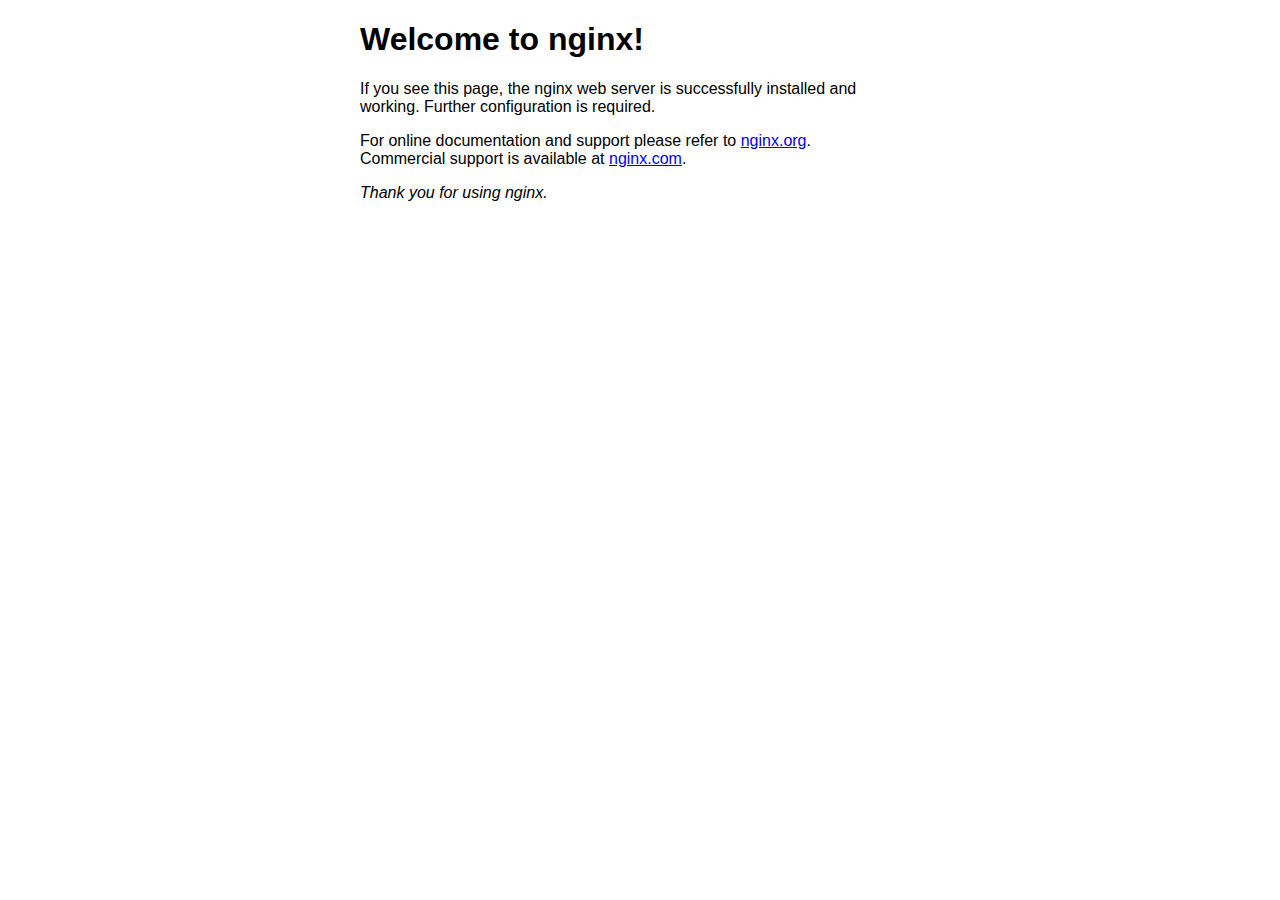
<file: .idea/nginx-1.15.0/html/index.html>
<!DOCTYPE html>
<html>
<head>
<title>Welcome to nginx!</title>
<style>
    body {
        width: 35em;
        margin: 0 auto;
        font-family: Tahoma, Verdana, Arial, sans-serif;
    }
</style>
</head>
<body>
<h1>Welcome to nginx!</h1>
<p>If you see this page, the nginx web server is successfully installed and
working. Further configuration is required.</p>

<p>For online documentation and support please refer to
<a href="http://nginx.org/">nginx.org</a>.<br/>
Commercial support is available at
<a href="http://nginx.com/">nginx.com</a>.</p>

<p><em>Thank you for using nginx.</em></p>
</body>
</html>
</file>
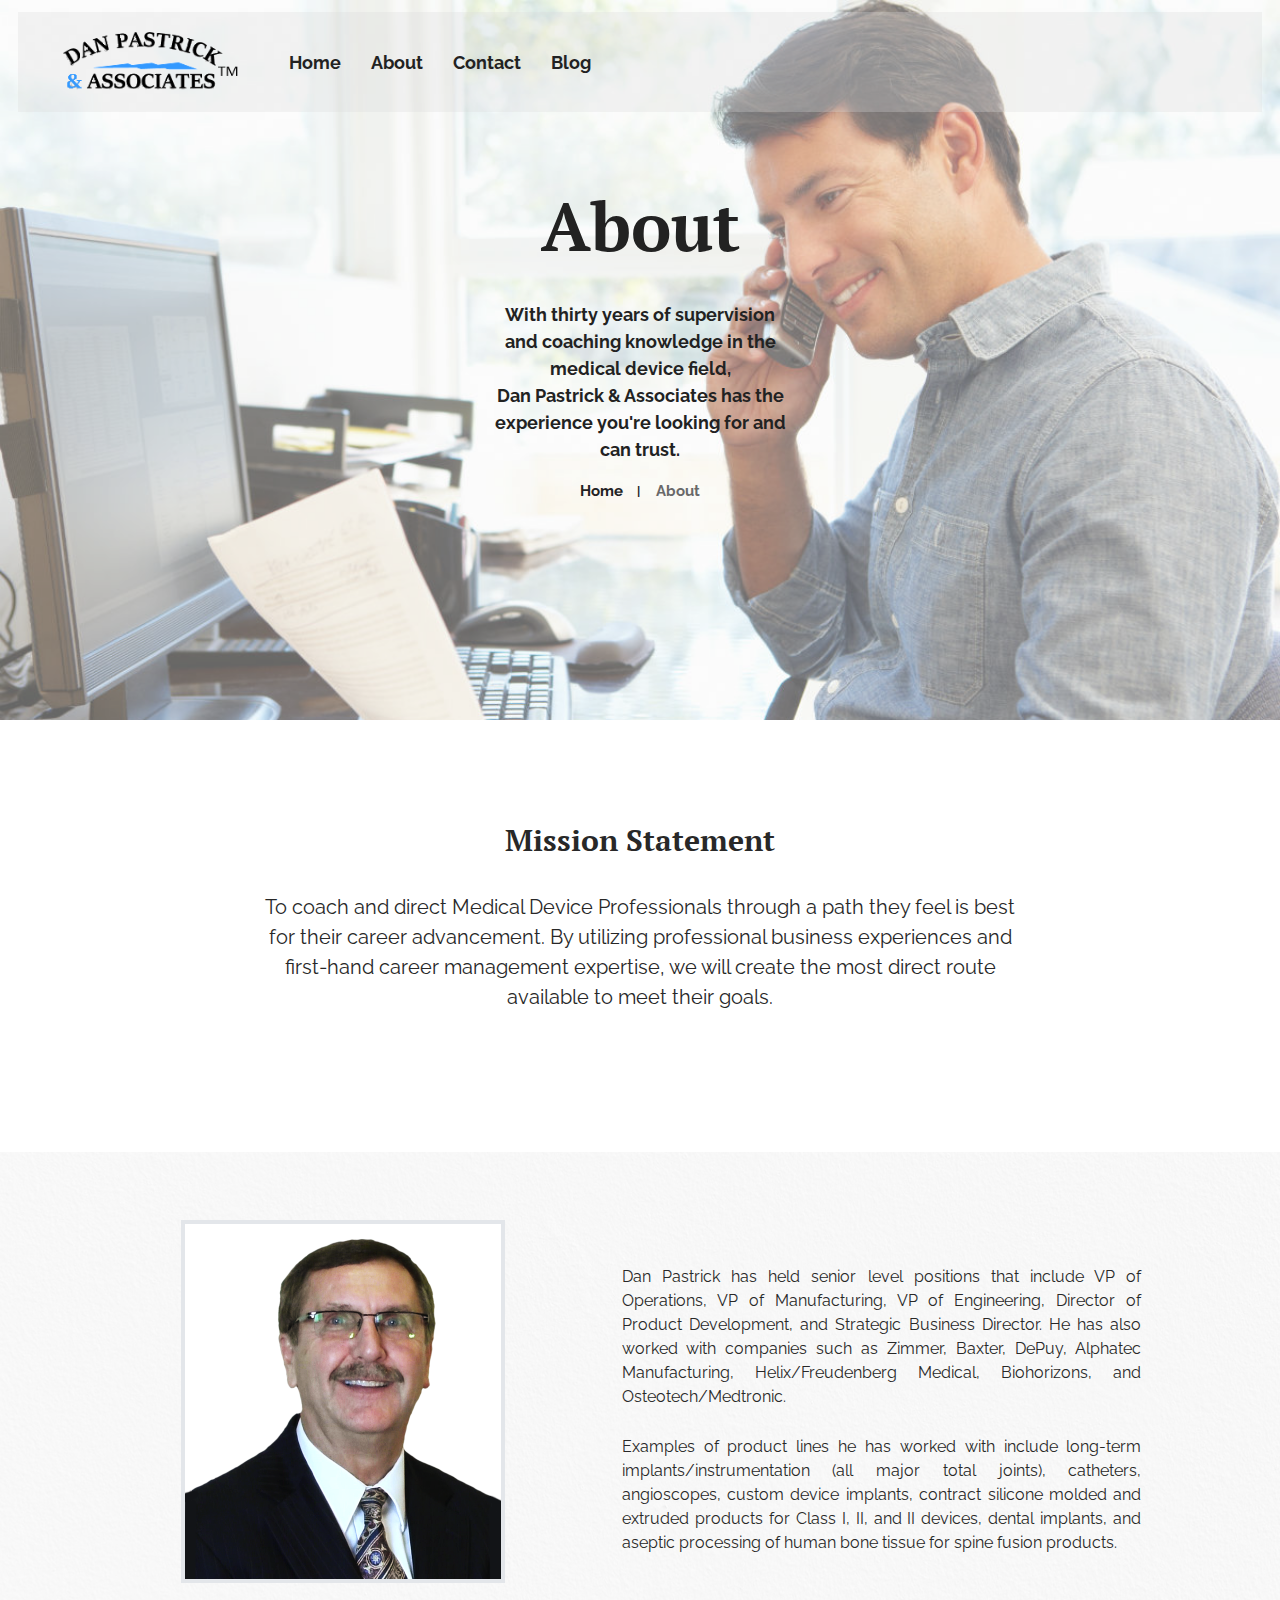
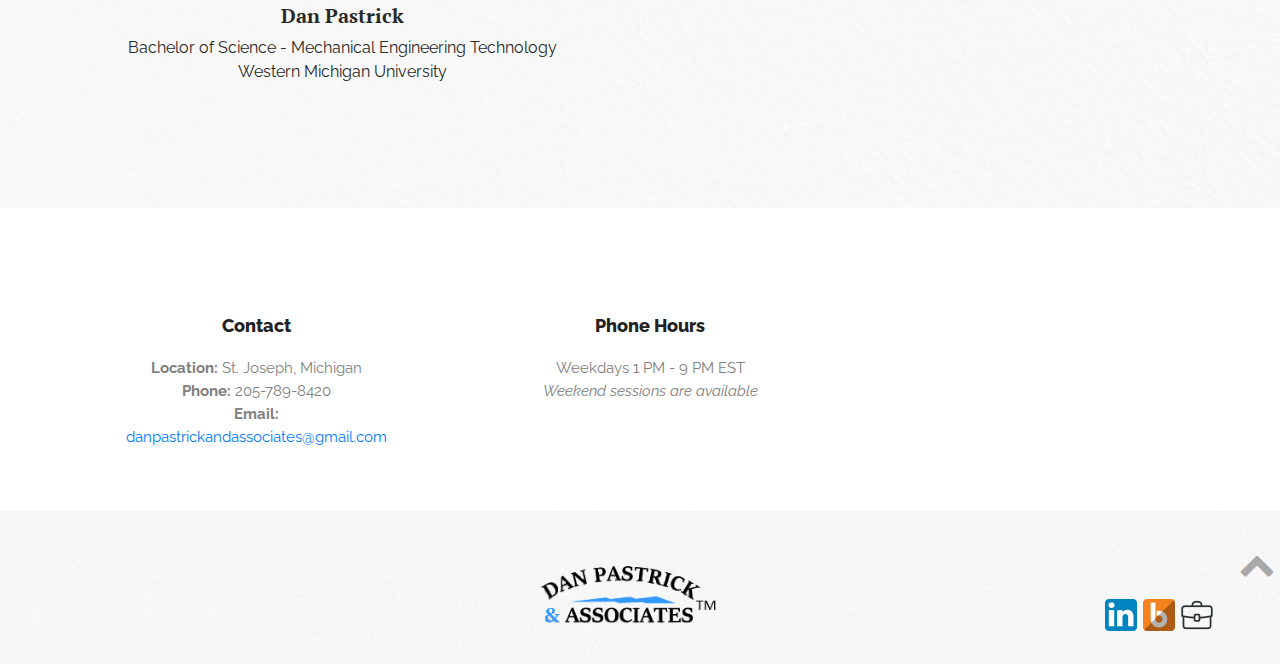
<file: about.html>
<!DOCTYPE html>
<html lang="en">
<head>
  <meta charset="UTF-8">
  <meta name="description" content="Coaching exclusively for medical device engineering professionals.">
  <meta name="keywords" content="30-60-90 Day Plan, Active Training, Additive Manufacturing, AM, Blog, Blogs, Bonus, CAPA, CAPA’s, Career, Careers, Change Management, CI, Clean Room, Clean Rooms, Coaching, Confide, Confidence, Confidential, Continuous Improvement, Contract Manufacturer, Cost Savings, Customer Complaint, Customers, Dan, Dan Pastrick, Delegating, DP, Dumping, Employee, Employees, Engineer, Enterprise Resource Planning, ERP, FDA, Fired, Firefighters, Goals, Head Hunter, Head Hunters, Human Resources, Interview, Interviews, ISO, Job, Job Description, Job Hunting, Job Seeker, Jobs, Layoffs, Leadership, Legacy, Maintenance, Management, Manufacturing, Manufacturing Engineer, Manufacturing Engineering, Marketing, Medical, Medical Device, Medical Devices, New Product Introductions, NPI, Objectives, On-Site Interview, Optimize, Orthopedics, Passive Training, Pastrick, Peer, Peers, Performance, Pro-active, Procedure, Procedures, Process, Processes, Processing, Product Development, Project Management, Projects, Promotion, Quality, Quality Engineer, Reactive, Recognition, Recruiter, Recruiters, Resume, Salary Employee, Salary Increase, Salespeople, Scheduling, Standard Notes, Standard Work, Standardize, Success, Supervisor, Supplier, Supplier, Supplier Support, Support, Support Group, Tasks, Teams, Telecommuting, Termination, Time Management, Trust, Work, Workforce, Workplace, 360 Peer Review, 401(k), 401(k) Program, Annual Review, Benefits, Bonus, Challenged, Challenges, Coach, Coaching, Communication, Competition, Direction, DP, Engineers, Hidden Obstacles, Internal Competition, Job, Job Hunt, Job Hunting, Job Search, Job seeker, Jobs, Maintenance, Management, Management Team, Manufacturing, Medical Device, Medical Device Coach, Medical Devices, Objectives, Online Job Hunt, Online Jobs, Operations, Operations, Overlooked, Peer, Peer Review, Peers, Perceived Value, Perception, Performance, Plan, Potential, Product Development, Professional Coach, Project Leader, Project Manager, Promotion, Promotional Capacity, Quality, Raise, Recognition, Recruiter, Recruiters, Relocation, Resume, Salary, Sr. Project Leader, Sr. Project Manager, Strategy, Supervisor, Support, Team Leader, Teamwork, Terminated, Termination, Trust, Vacation, Year End Review">

  <title>Dan Pastrick - Medical Devices</title>
  <link rel="stylesheet" type="text/css" href="bootstrap/css/bootstrap.css">
  <link rel="stylesheet" type="text/css" href="about.css">
  <link rel="stylesheet" href="https://cdnjs.cloudflare.com/ajax/libs/font-awesome/4.7.0/css/font-awesome.min.css">
  <link href="https://fonts.googleapis.com/css?family=Raleway" rel="stylesheet">
  <link href="https://fonts.googleapis.com/css?family=PT+Serif" rel="stylesheet">
</head>


<body>

<section class="intro">
  <div class="content">
    <div class="mask"></div>
    <nav class="navbar navbar-light bg-light custom-navbar-text text-left" id="nav">
      <a class="navbar-logo" href="index.html">
        <img src="BACKGROUND_PHOTO_OPTIONS/dan_transparent_logo.png" width="225" height="100" alt="Dan Pastrick & associates logo">
      </a>
      <a class="menu-title" href="index.html">Home</a>
      <a class="menu-item" href="about.html">About</a>
      <!--<a href="services.html">Services</a>-->
      <a class="menu-item" href="contact.html">Contact</a>
      <a class="menu-item" href="https://danpastrick.com//" target="_blank">Blog</a>
    </nav>
    <div class="text-center main-title-banner">
      <h1 class="main-title">About</h1>
      <div class="main-title-content">
        <p>With thirty years of supervision and coaching knowledge in the medical device field,<br> Dan Pastrick & Associates has the experience you're looking for and can trust.</p>
      </div>
      <div class="cms-breadcrumb col-md-12">
        <ul class="breadcrumbs" style="opacity: 1;">
          <li><a href="index.html">Home</a></li>
          <li>About</li>
        </ul>
      </div>
    </div>
  </div>
</section>

<div class="ms-container">
  <div class="mission-statement">
   <div class="row">
     <div class="col">
       <div class="text-center">
        <h2>Mission Statement</h2>
         <p>To coach and direct Medical Device Professionals through a path they feel is best for their career advancement. By utilizing professional business experiences and first-hand career management expertise, we will create the most direct route available to meet their goals.</p>
      </div>
     </div>
   </div>
   </div>
  </div>


<div class="meet-dan-container">
  <div class="row">
    <div class="meet-dan">
      <div class="col">
        <div class="dan-image-container">
          <div class="flex-container">
          <div class="dan-image">
          <img src="BACKGROUND_PHOTO_OPTIONS/Pics of Dad/Dan_image.png">
          </div>
          </div>
        </div>
            <div class="meet-title">
              <div class="text-center">
                <h3>Dan Pastrick</h3>
              <div class="meet-cert-title">
                <p>Bachelor of Science - Mechanical Engineering Technology <br>Western Michigan University</p>
              </div>
              </div>
            </div>
      </div>
    </div>
    <div class="col">
        <div class="meet-dan-content">
            <div class="text-justify">
            <div class="meet-dan-info">
              <p>
                Dan Pastrick has held senior level positions that include VP of Operations, VP of Manufacturing, VP of Engineering, Director of Product Development, and Strategic Business Director.
                He has also worked with companies such as Zimmer, Baxter, DePuy, Alphatec Manufacturing, Helix/Freudenberg Medical, Biohorizons, and Osteotech/Medtronic.
              </p>
              <p>
                Examples of product lines he has worked with include long-term implants/instrumentation (all major total joints), catheters, angioscopes, custom device implants, contract silicone molded and extruded products for Class I, II, and II devices,
                dental implants, and aseptic processing of human bone tissue for spine fusion products.
              </p>
            </div>
            </div>
          </div>
        </div>
  </div>
</div>


<div class="footer-area">
  <div class="footer-container-columns">
    <div class="row">
      <div class="col">
        <div class="text-center">
          <p class="footer-contact">Contact</p>
          <p class="footer-contact-info">
            <b>Location:</b> St. Joseph, Michigan<br>
            <b>Phone:</b> 205-789-8420<br>
            <b>Email:</b> <a href="mailto:danpastrickandassociates@gmail.com">danpastrickandassociates@gmail.com</a>
          </p>
        </div>
      </div>
      <div class="col">
        <div class="text-center">
          <p class="footer-contact">Phone Hours</p>
          <p class="footer-contact-info">Weekdays 1 PM - 9 PM EST<br><em>Weekend sessions are available</em></p>
        </div>
      </div>
      <div class="col">
        <div class="mapouter"><div class="gmap_canvas"><iframe width="350" height="190" id="gmap_canvas"
             src="https://maps.google.com/maps?q=st%20joseph%20mi&t=&z=13&ie=UTF8&iwloc=&output=embed"
             frameborder="0" scrolling="no" marginheight="0" marginwidth="0"></iframe>
          <a href="https://www.maps-erstellen.de"></a></div>
          <style>.mapouter{text-align:right;height:190px;width:350px;}.gmap_canvas
                          {overflow:hidden;background:none!important;height:190px;width:350px;}
          </style>
        </div>
      </div>
    </div>
  </div>

  <div class="footer-container">
    <!--<div class="dev-credits">-->
      <!--<p>Design: Alicia Hunter</p>-->
      <!--<p>Admin: James McFarland</p>-->
    <!--</div>-->
    <div class="footer-logo-img">
      <a class="footer-logo" href="index.html">
        <img src="BACKGROUND_PHOTO_OPTIONS/dan_transparent_logo.png" width="225" height="100" alt="Dan Pastrick & associates logo">
      </a>
    </div>
    <div class="footer-button-to-top">
      <a href="#" class=”back-to-top”>
        <i class="fa fa-chevron-up" style="font-size:36px;color:darkgrey"></i>
      </a>
    </div>
    <div class="social-media-blog-icons">
      <div class="linkedin-button" title="LinkedIn">
        <a href="https://www.linkedin.com/in/danpastrick/" target="_blank">
          <img src="SOCIAL MEDIA ICONS/if_linkedin_386655.png" alt="Linkedin social media icon">
        </a>
      </div>
      <div class="blog-button" title="Blog">
        <a href="https://danpastrick.com/" target="_blank">
          <img src="SOCIAL MEDIA ICONS/if_blog_395280.png" alt="Blog social media icon">
        </a>
      </div>
      <div class="portfolio-button" title="Portfolio">
        <a href="https://danpastrickportfolio.com/" target="_blank">
          <img src="SOCIAL MEDIA ICONS/if_portfolio_98_2530014.png" alt="Portfolio social media icon">
        </a>
      </div>
    </div>
  </div>
</div>

</body>
</html>
</file>
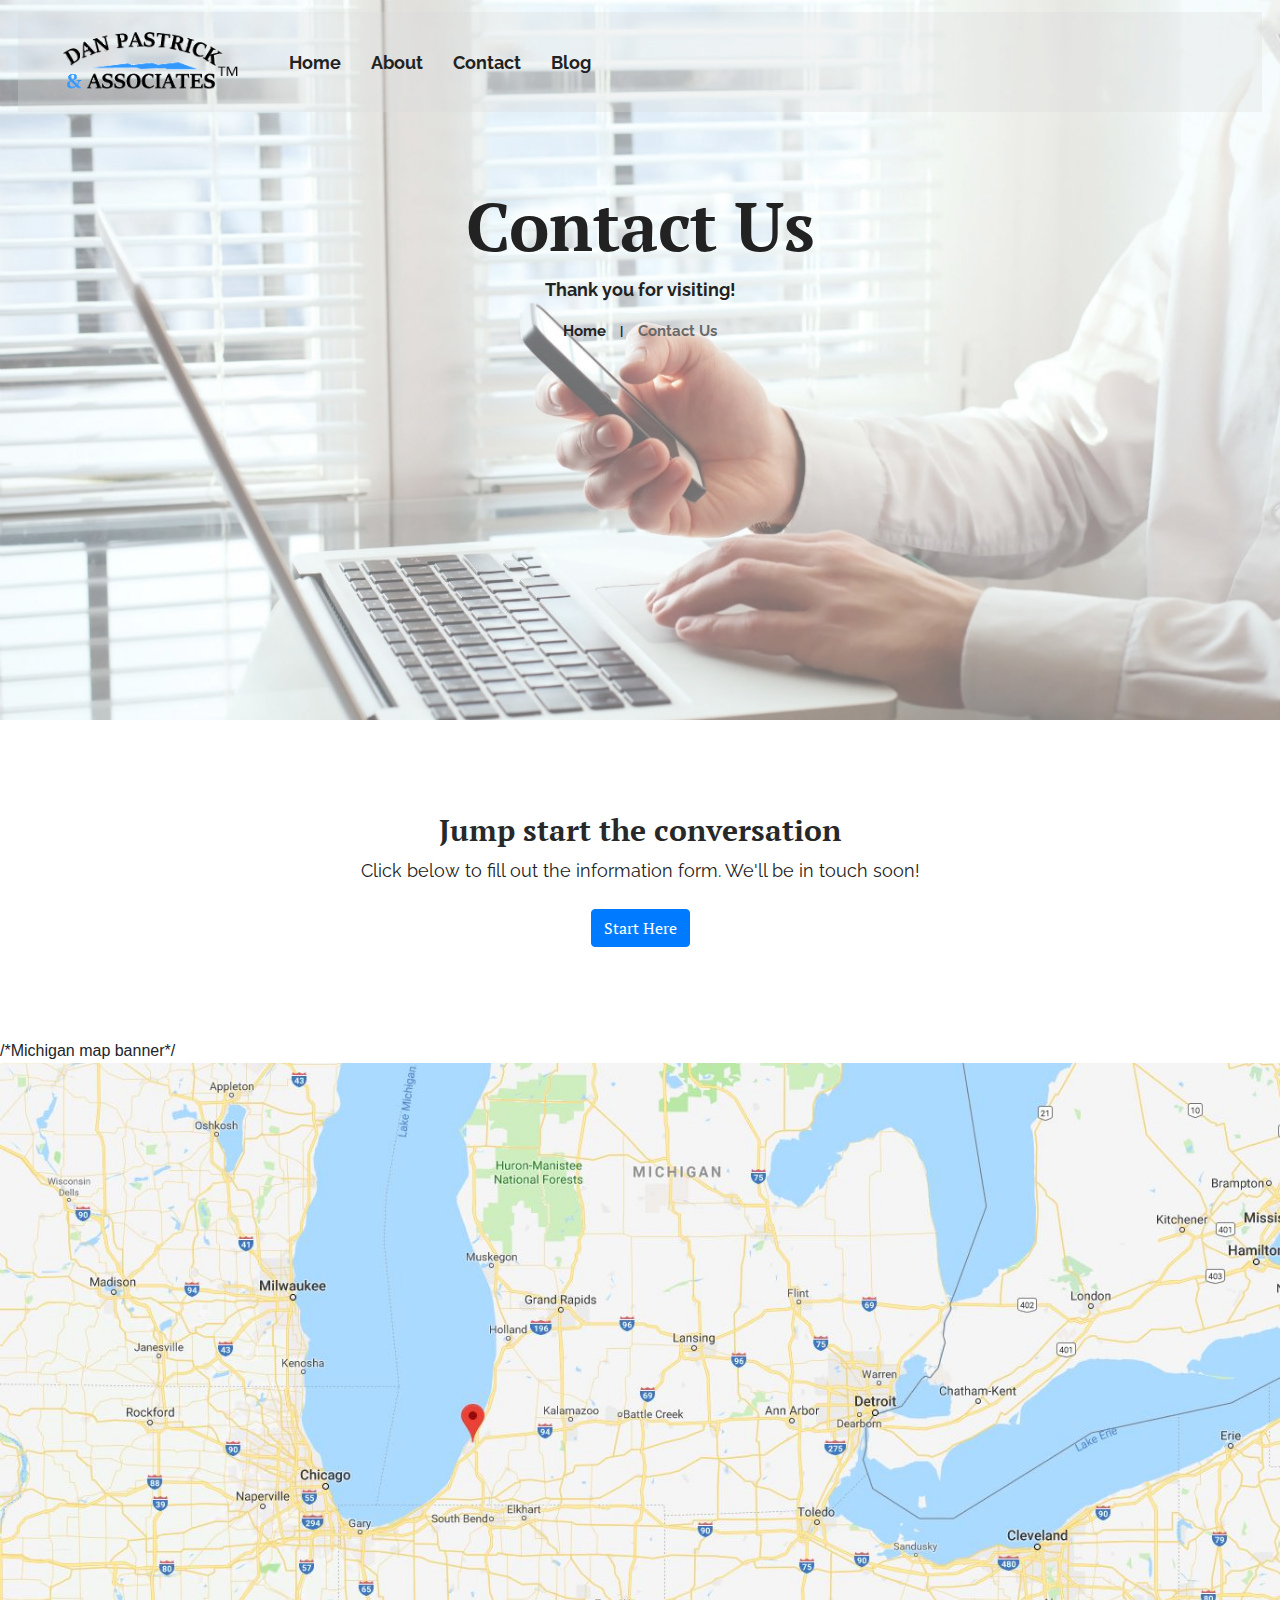
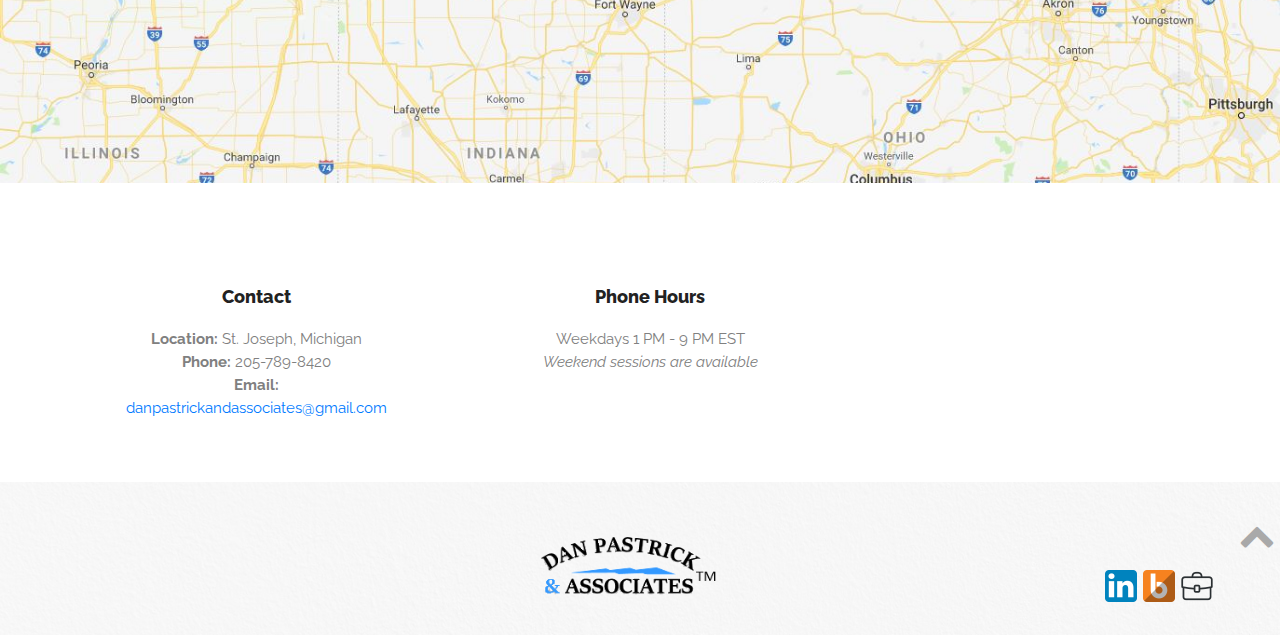
<file: contact.html>
<!DOCTYPE html>
<html lang="en">
<head>
  <meta charset="UTF-8">
  <meta name="description" content="Coaching exclusively for medical device engineering professionals.">
  <meta name="keywords" content="30-60-90 Day Plan, Active Training, Additive Manufacturing, AM, Blog, Blogs, Bonus, CAPA, CAPA’s, Career, Careers, Change Management, CI, Clean Room, Clean Rooms, Coaching, Confide, Confidence, Confidential, Continuous Improvement, Contract Manufacturer, Cost Savings, Customer Complaint, Customers, Dan, Dan Pastrick, Delegating, DP, Dumping, Employee, Employees, Engineer, Enterprise Resource Planning, ERP, FDA, Fired, Firefighters, Goals, Head Hunter, Head Hunters, Human Resources, Interview, Interviews, ISO, Job, Job Description, Job Hunting, Job Seeker, Jobs, Layoffs, Leadership, Legacy, Maintenance, Management, Manufacturing, Manufacturing Engineer, Manufacturing Engineering, Marketing, Medical, Medical Device, Medical Devices, New Product Introductions, NPI, Objectives, On-Site Interview, Optimize, Orthopedics, Passive Training, Pastrick, Peer, Peers, Performance, Pro-active, Procedure, Procedures, Process, Processes, Processing, Product Development, Project Management, Projects, Promotion, Quality, Quality Engineer, Reactive, Recognition, Recruiter, Recruiters, Resume, Salary Employee, Salary Increase, Salespeople, Scheduling, Standard Notes, Standard Work, Standardize, Success, Supervisor, Supplier, Supplier, Supplier Support, Support, Support Group, Tasks, Teams, Telecommuting, Termination, Time Management, Trust, Work, Workforce, Workplace, 360 Peer Review, 401(k), 401(k) Program, Annual Review, Benefits, Bonus, Challenged, Challenges, Coach, Coaching, Communication, Competition, Direction, DP, Engineers, Hidden Obstacles, Internal Competition, Job, Job Hunt, Job Hunting, Job Search, Job seeker, Jobs, Maintenance, Management, Management Team, Manufacturing, Medical Device, Medical Device Coach, Medical Devices, Objectives, Online Job Hunt, Online Jobs, Operations, Operations, Overlooked, Peer, Peer Review, Peers, Perceived Value, Perception, Performance, Plan, Potential, Product Development, Professional Coach, Project Leader, Project Manager, Promotion, Promotional Capacity, Quality, Raise, Recognition, Recruiter, Recruiters, Relocation, Resume, Salary, Sr. Project Leader, Sr. Project Manager, Strategy, Supervisor, Support, Team Leader, Teamwork, Terminated, Termination, Trust, Vacation, Year End Review">

  <title>Dan Pastrick - Medical Devices</title>
  <link rel="stylesheet" type="text/css" href="bootstrap/css/bootstrap.css">
  <link rel="stylesheet" type="text/css" href="contact.css">
  <link rel="stylesheet" href="https://cdnjs.cloudflare.com/ajax/libs/font-awesome/4.7.0/css/font-awesome.min.css">
  <link href="https://fonts.googleapis.com/css?family=Raleway" rel="stylesheet">
  <link href="https://fonts.googleapis.com/css?family=PT+Serif" rel="stylesheet">
</head>


<body>

<section class="intro">
  <div class="content">
    <div class="mask"></div>
    <nav class="navbar navbar-light bg-light custom-navbar-text text-left" id="nav">
      <a class="navbar-logo" href="index.html">
        <img src="BACKGROUND_PHOTO_OPTIONS/dan_transparent_logo.png" width="225" height="100" alt="Dan Pastrick & associates logo">
      </a>
      <a class="menu-title" href="index.html">Home</a>
      <a class="menu-item" href="about.html">About</a>
      <!--<a href="services.html">Services</a>-->
      <a class="menu-item" href="contact.html">Contact</a>
      <a class="menu-item" href="https://danpastrick.com//" target="_blank">Blog</a>
    </nav>
    <div class="text-center main-title-banner">
      <h1 class="main-title">Contact Us</h1>
      <div class="main-title-content">
        <p>Thank you for visiting!</p>
      </div>
      <div class="cms-breadcrumb col-md-12">
        <ul class="breadcrumbs" style="opacity: 1;">
          <li><a href="index.html">Home</a></li>
          <li>Contact Us</li>
        </ul>
      </div>
    </div>
  </div>
</section>


<div class="contact-main-container">
  <div class="contact-container-columns">
    <div class="row">
      <div class="col">
        <div class="text-center">
          <h2>Jump start the conversation</h2>
          <p class="contact-button-container">Click below to fill out the information form. We'll be in touch soon!</p>
        <div class="button-center">
          <button type="button" class="btn btn-primary">
            <a href="https://danpastrickcoaching.com/contact-dan-pastrick/" target="_blank">
              Start Here
            </a>
          </button>
        </div>
        </div>
        </div>
    </div>
  </div>
</div>

/*Michigan map banner*/
<section class="intro">
  <div class="mi_map" id="mi_map">
    <div class="row">
      <div class="col"></div>
    </div>
  </div>
</section>

<div class="footer-area">
  <div class="footer-container-columns">
    <div class="row">
      <div class="col">
        <div class="text-center">
          <p class="footer-contact">Contact</p>
          <p class="footer-contact-info">
            <b>Location:</b> St. Joseph, Michigan<br>
            <b>Phone:</b> 205-789-8420<br>
            <b>Email:</b> <a href="mailto:danpastrickandassociates@gmail.com">danpastrickandassociates@gmail.com</a>
          </p>
        </div>
      </div>
      <div class="col">
        <div class="text-center">
          <p class="footer-contact">Phone Hours</p>
          <p class="footer-contact-info">Weekdays 1 PM - 9 PM EST<br><em>Weekend sessions are available</em></p>
        </div>
      </div>
      <div class="col">
        <div class="mapouter"><div class="gmap_canvas"><iframe width="350" height="190" id="gmap_canvas" src="https://maps.google.com/maps?q=st%20joseph%20mi&t=&z=13&ie=UTF8&iwloc=&output=embed"
          frameborder="0" scrolling="no" marginheight="0" marginwidth="0"></iframe>
          <a href="https://www.maps-erstellen.de"></a></div>
          <style>.mapouter{text-align:right;height:190px;width:350px;}.gmap_canvas {overflow:hidden;background:none!important;height:190px;width:350px;}
          </style>
        </div>
      </div>
    </div>
  </div>

  <div class="footer-container">
    <div class="footer-logo-img">
      <a class="footer-logo" href="index.html">
        <img src="BACKGROUND_PHOTO_OPTIONS/dan_transparent_logo.png" width="225" height="100" alt="Dan Pastrick & associates logo">
      </a>
    </div>
    <div class="footer-button-to-top">
      <a href="#" class=”back-to-top”>
        <i class="fa fa-chevron-up" style="font-size:36px;color:darkgrey"></i>
      </a>
    </div>
    <div class="social-media-blog-icons">
      <div class="linkedin-button" title="LinkedIn">
        <a href="https://www.linkedin.com/in/danpastrick/" target="_blank">
          <img src="SOCIAL MEDIA ICONS/if_linkedin_386655.png" alt="Linkedin social media icon">
        </a>
      </div>
      <div class="blog-button" title="Blog">
        <a href="https://danpastrick.com/" target="_blank">
          <img src="SOCIAL MEDIA ICONS/if_blog_395280.png" alt="Blog social media icon">
        </a>
      </div>
      <div class="portfolio-button" title="Portfolio">
        <a href="https://danpastrickportfolio.com/" target="_blank">
          <img src="SOCIAL MEDIA ICONS/if_portfolio_98_2530014.png" alt="Portfolio social media icon">
        </a>
      </div>
    </div>
  </div>
</div>

</body>
</html>
</file>
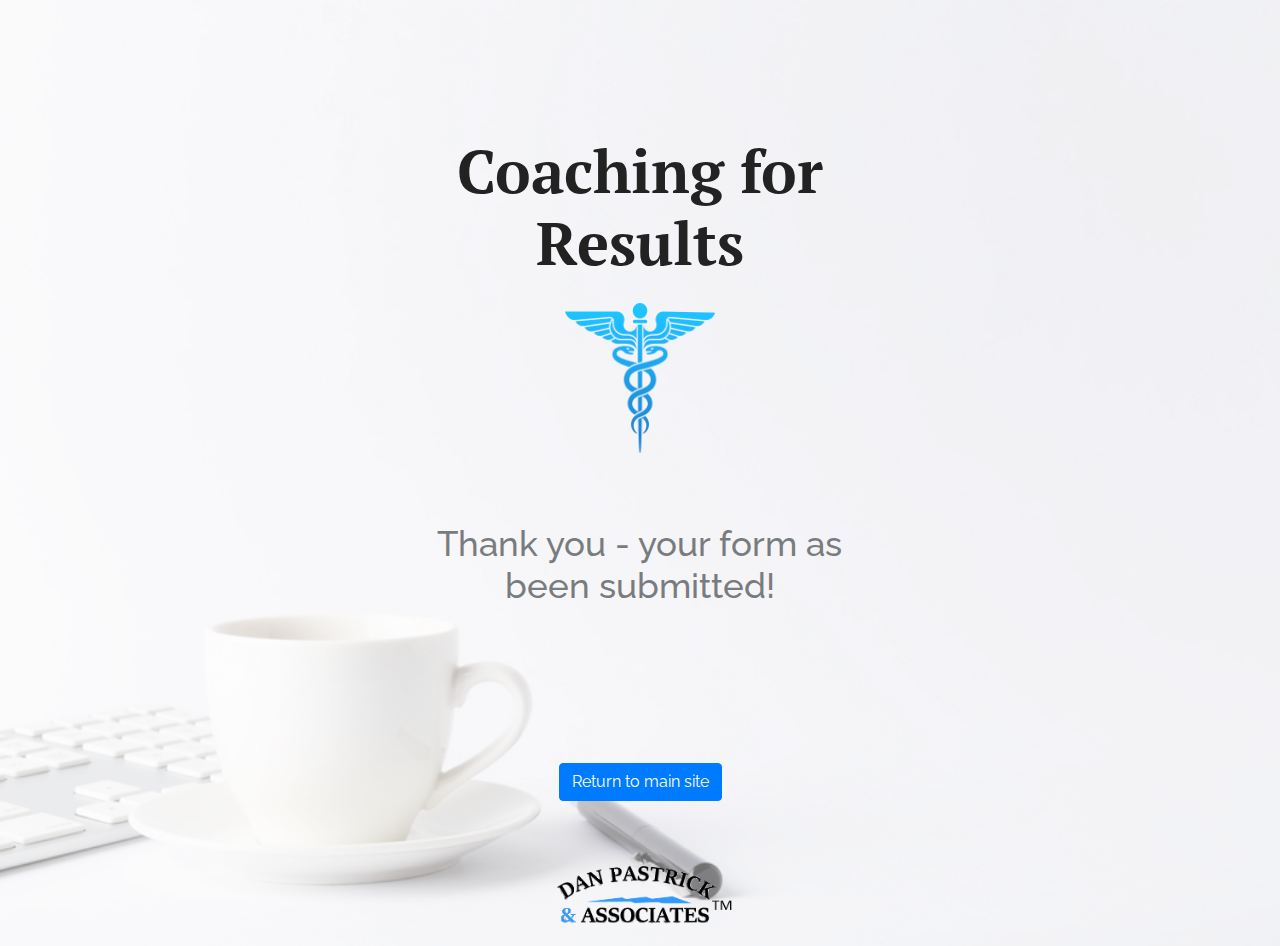
<file: contact_completion_form.html>
<!DOCTYPE html>
<html>
<head>
  <meta name="viewport" content="width=device-width, initial-scale=1">
  <meta charset="UTF-8">
  <meta name="description" content="Contact form - Coaching exclusively for medical device engineering professionals.">
  <meta name="keywords" content="30-60-90 Day Plan, Active Training, Additive Manufacturing, AM, Blog, Blogs, Bonus, CAPA, CAPA’s, Career, Careers, Change Management, CI, Clean Room, Clean Rooms, Coaching, Confide, Confidence, Confidential, Continuous Improvement, Contract Manufacturer, Cost Savings, Customer Complaint, Customers, Dan, Dan Pastrick, Delegating, DP, Dumping, Employee, Employees, Engineer, Enterprise Resource Planning, ERP, FDA, Fired, Firefighters, Goals, Head Hunter, Head Hunters, Human Resources, Interview, Interviews, ISO, Job, Job Description, Job Hunting, Job Seeker, Jobs, Layoffs, Leadership, Legacy, Maintenance, Management, Manufacturing, Manufacturing Engineer, Manufacturing Engineering, Marketing, Medical, Medical Device, Medical Devices, New Product Introductions, NPI, Objectives, On-Site Interview, Optimize, Orthopedics, Passive Training, Pastrick, Peer, Peers, Performance, Pro-active, Procedure, Procedures, Process, Processes, Processing, Product Development, Project Management, Projects, Promotion, Quality, Quality Engineer, Reactive, Recognition, Recruiter, Recruiters, Resume, Salary Employee, Salary Increase, Salespeople, Scheduling, Standard Notes, Standard Work, Standardize, Success, Supervisor, Supplier, Supplier, Supplier Support, Support, Support Group, Tasks, Teams, Telecommuting, Termination, Time Management, Trust, Work, Workforce, Workplace, 360 Peer Review, 401(k), 401(k) Program, Annual Review, Benefits, Bonus, Challenged, Challenges, Coach, Coaching, Communication, Competition, Direction, DP, Engineers, Hidden Obstacles, Internal Competition, Job, Job Hunt, Job Hunting, Job Search, Job seeker, Jobs, Maintenance, Management, Management Team, Manufacturing, Medical Device, Medical Device Coach, Medical Devices, Objectives, Online Job Hunt, Online Jobs, Operations, Operations, Overlooked, Peer, Peer Review, Peers, Perceived Value, Perception, Performance, Plan, Potential, Product Development, Professional Coach, Project Leader, Project Manager, Promotion, Promotional Capacity, Quality, Raise, Recognition, Recruiter, Recruiters, Relocation, Resume, Salary, Sr. Project Leader, Sr. Project Manager, Strategy, Supervisor, Support, Team Leader, Teamwork, Terminated, Termination, Trust, Vacation, Year End Review">

  <link rel="stylesheet" type="text/css" href="bootstrap/css/bootstrap.css">
  <link rel="stylesheet" type="text/css" href="contact_completion_form.css">
  <link href="https://fonts.googleapis.com/css?family=Raleway" rel="stylesheet">
  <link href="https://fonts.googleapis.com/css?family=PT+Serif" rel="stylesheet">
  <title>Dan Pastrick - Medical Devices: Contact Form</title>
</head>
<body>


<section class="intro">
  <div class="content">
    <div class="mask"></div>
    <div class="container">
      <div class="row">
        <div class="title-column center">
          <div class="main-content">
            <div class="text-center main-title">
              <!--<h3>Contact Us</h3>-->
              <h2>Coaching for Results</h2>
            </div>
            <img class="center" src="BACKGROUND_PHOTO_OPTIONS/Caduceus_logo_blue_reduced.png" width="150" height="150">
            <h2>Thank you - your form as been submitted!</h2>
          </div>
        </div>

      </div>
        <div class="form-column">
          <div class="form-content">
            <form name="contactform" method="post" action="send_form_email.php">

              <!--<h2>Career Clinic Breakthrough</h2>-->

              <!--&lt;!&ndash;<label for="session_type">Please select which session type you are most interested in</label>&ndash;&gt;-->
              <!--&lt;!&ndash;<select id="session_type" name="session_type">&ndash;&gt;-->
              <!--&lt;!&ndash;<option value="career_clinic_breakthrough">Career Clinic Breakthrough (free)</option>&ndash;&gt;-->
              <!--&lt;!&ndash;<option value="paid_career_clinic_breakthrough">Career Clinic Sessions (3, 6, or 12-month packages ($)</option>&ndash;&gt;-->
              <!--&lt;!&ndash;</select>&ndash;&gt;-->

              <!--<label for="fname">First Name</label>-->
              <!--<input type="text" id="fname" name="firstname" placeholder="Your name..">-->

              <!--<label for="lname">Last Name</label>-->
              <!--<input type="text" id="lname" name="lastname" placeholder="Your last name..">-->

              <!--<label for="email">Email address</label>-->
              <!--<input type="text" id="email" name="email_address" placeholder="Enter e-mail address">-->

              <!--<label for="phone">Contact Number</label>-->
              <!--<input type="text" id="phone" name="phone_number" placeholder="(000)-000-0000">-->

              <!--<label for="position">Please select the closest fit to your current position. If "other", please specify below.</label>-->
              <!--<select id="position" name="position">-->
                <!--<option value="blank"></option>-->
                <!--<option value="senior_staff_mfg_eng">Senior/Staff Manufacturing Engineer</option>-->
                <!--<option value="senior_staff_product_dev">Senior/Staff Product Development</option>-->
                <!--<option value="supervisor_mgr_dir">Supervisor/Manager/Director</option>-->
                <!--<option value="manufacturing_eng">Manufacturing Engineer</option>-->
                <!--<option value="prod_dev_eng">Product Development Engineering</option>-->
                <!--<option value="other">Other</option>-->
              <!--</select>-->

              <!--<label for="other_position">"Other" position type</label>-->
              <!--<textarea id="other_position" name="subject" placeholder="Current position title.." style="height:45px"></textarea>-->

              <!--<label for="years">Number of years in current position</label>-->
              <!--<input type="text" id="years" name="position_years" placeholder="">-->

              <!--<label for="career_plan">Do you currently have a detailed career plan?</label>-->
              <!--<select id="career_plan" name="career_plan">-->
                <!--<option value="blank"></option>-->
                <!--<option value="yes">Yes</option>-->
                <!--<option value="no">No</option>-->
              <!--</select>-->

              <!--<input type="submit" value="Submit">-->
            </form>

            <!--<div class="fine-print">-->
              <!--<p>Required fields<b>*</b></p>-->
              <!--<h5><em>This contact form is for the free Career Clinic sessions. Free sessions are 30-60 minutes.</em></h5>-->
              <!--<h5>FULL MONEY BACK GUARANTEE if you are not satisfied after your first month (3 paid sessions)</h5>-->
              <!--<h5>*By sending this form I agree to receive emails from <em>Dan Pastrick & Associates</em>. We respect your privacy and will not give out or sell your email address. You can opt out at any time if you do not wish to receive information from this site.</h5>-->
            <!--</div>-->
          </div>
        </div>
    </div>

    <div class="button-center center">
      <button type="button" class="btn btn-primary">
        <a href="https://danpastrickcoaching.com">
          Return to main site
        </a>
      </button>
    </div>

    <div class="row">
      <div class="footer-logo-img center">
        <img src="dan_transparent_logo.png" width="225" height="100" alt="dan pastrick & associates logo">
      </div>
    </div>
  </div>

</section>

</body>
</html>
</file>
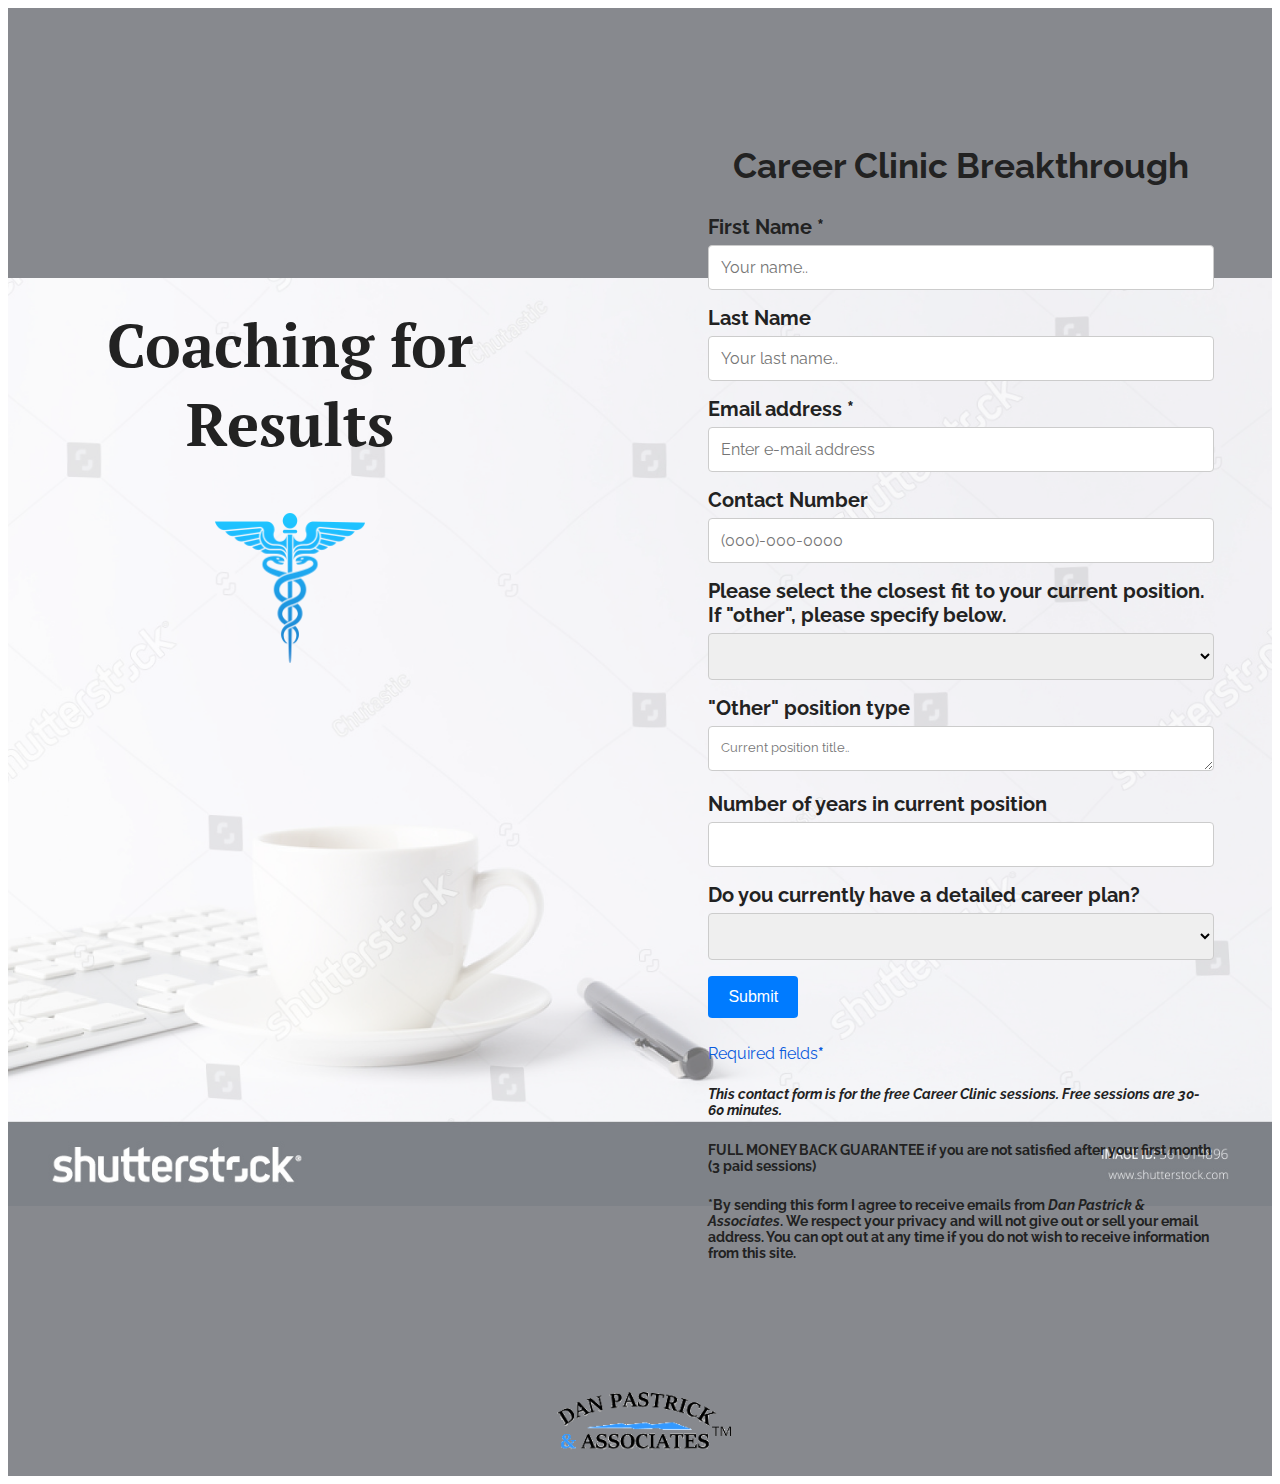
<file: contact_form.html>
<!DOCTYPE html>
<html>
<head>
  <meta name="viewport" content="width=device-width, initial-scale=1">
  <meta charset="UTF-8">
  <meta name="description" content="Contact form - Coaching exclusively for medical device engineering professionals.">
  <meta name="keywords" content="30-60-90 Day Plan, Active Training, Additive Manufacturing, AM, Blog, Blogs, Bonus, CAPA, CAPA’s, Career, Careers, Change Management, CI, Clean Room, Clean Rooms, Coaching, Confide, Confidence, Confidential, Continuous Improvement, Contract Manufacturer, Cost Savings, Customer Complaint, Customers, Dan, Dan Pastrick, Delegating, DP, Dumping, Employee, Employees, Engineer, Enterprise Resource Planning, ERP, FDA, Fired, Firefighters, Goals, Head Hunter, Head Hunters, Human Resources, Interview, Interviews, ISO, Job, Job Description, Job Hunting, Job Seeker, Jobs, Layoffs, Leadership, Legacy, Maintenance, Management, Manufacturing, Manufacturing Engineer, Manufacturing Engineering, Marketing, Medical, Medical Device, Medical Devices, New Product Introductions, NPI, Objectives, On-Site Interview, Optimize, Orthopedics, Passive Training, Pastrick, Peer, Peers, Performance, Pro-active, Procedure, Procedures, Process, Processes, Processing, Product Development, Project Management, Projects, Promotion, Quality, Quality Engineer, Reactive, Recognition, Recruiter, Recruiters, Resume, Salary Employee, Salary Increase, Salespeople, Scheduling, Standard Notes, Standard Work, Standardize, Success, Supervisor, Supplier, Supplier, Supplier Support, Support, Support Group, Tasks, Teams, Telecommuting, Termination, Time Management, Trust, Work, Workforce, Workplace, 360 Peer Review, 401(k), 401(k) Program, Annual Review, Benefits, Bonus, Challenged, Challenges, Coach, Coaching, Communication, Competition, Direction, DP, Engineers, Hidden Obstacles, Internal Competition, Job, Job Hunt, Job Hunting, Job Search, Job seeker, Jobs, Maintenance, Management, Management Team, Manufacturing, Medical Device, Medical Device Coach, Medical Devices, Objectives, Online Job Hunt, Online Jobs, Operations, Operations, Overlooked, Peer, Peer Review, Peers, Perceived Value, Perception, Performance, Plan, Potential, Product Development, Professional Coach, Project Leader, Project Manager, Promotion, Promotional Capacity, Quality, Raise, Recognition, Recruiter, Recruiters, Relocation, Resume, Salary, Sr. Project Leader, Sr. Project Manager, Strategy, Supervisor, Support, Team Leader, Teamwork, Terminated, Termination, Trust, Vacation, Year End Review">

  <link rel="stylesheet" type="text/css" href="contact_form.css">
  <link href="https://fonts.googleapis.com/css?family=Raleway" rel="stylesheet">
  <link href="https://fonts.googleapis.com/css?family=PT+Serif" rel="stylesheet">
  <title>Dan Pastrick - Medical Devices: Contact Form</title>
</head>
<body>


<section class="intro">
  <div class="content">
    <div class="mask"></div>
      <div class="container">
        <div class="row">
            <div class="title-column">
              <div class="main-content">
                <div class="text-center main-title">
                  <!--<h3>Contact Us</h3>-->
                  <h2>Coaching for Results</h2>
               </div>
                 <img class="center" src="BACKGROUND_PHOTO_OPTIONS/Caduceus_logo_blue_reduced.png" width="150" height="150">
              </div>
             </div>
            <div class="form-column">
              <div class="form-content">
              <form name="contactform" method="post" action="send_form_email.php">

                <h2>Career Clinic Breakthrough</h2>
               <!--<label for="session_type">Please select which session type you are most interested in</label>-->
                  <!--<select id="session_type" name="session_type">-->
                    <!--<option value="career_clinic_breakthrough">Career Clinic Breakthrough (free)</option>-->
                    <!--<option value="paid_career_clinic_breakthrough">Career Clinic Sessions (3, 6, or 12-month packages ($)</option>-->
                  <!--</select>-->

                <label for="fname">First Name *</label>
                  <input type="text" id="fname" name="firstname" placeholder="Your name..">

                <label for="lname">Last Name</label>
                  <input type="text" id="lname" name="lastname" placeholder="Your last name..">

               <label for="email">Email address *</label>
                 <input type="text" id="email" name="email_address" placeholder="Enter e-mail address">

                <label for="phone">Contact Number</label>
                  <input type="text" id="phone" name="phone_number" placeholder="(000)-000-0000">

                <label for="position">Please select the closest fit to your current position. If "other", please specify below.</label>
                  <select id="position" name="position">
                    <option value="blank"></option>
                    <option value="senior_staff_mfg_eng">Senior/Staff Manufacturing Engineer</option>
                    <option value="senior_staff_product_dev">Senior/Staff Product Development</option>
                    <option value="supervisor_mgr_dir">Supervisor/Manager/Director</option>
                    <option value="manufacturing_eng">Manufacturing Engineer</option>
                    <option value="prod_dev_eng">Product Development Engineering</option>
                    <option value="other">Other</option>
                  </select>

               <label for="other_position">"Other" position type</label>
                 <textarea id="other_position" name="subject" placeholder="Current position title.." style="height:45px"></textarea>

                <label for="years">Number of years in current position</label>
                  <input type="text" id="years" name="position_years" placeholder="">

               <label for="career_plan">Do you currently have a detailed career plan?</label>
                 <select id="career_plan" name="career_plan">
                   <option value="blank"></option>
                   <option value="yes">Yes</option>
                   <option value="no">No</option>
                  </select>

               <input type="submit" value="Submit">
              </form>

              <div class="fine-print">
                <p>Required fields<b>*</b></p>
                <h5><em>This contact form is for the free Career Clinic sessions. Free sessions are 30-60 minutes.</em></h5>
                <h5>FULL MONEY BACK GUARANTEE if you are not satisfied after your first month (3 paid sessions)</h5>
                <h5>*By sending this form I agree to receive emails from <em>Dan Pastrick & Associates</em>. We respect your privacy and will not give out or sell your email address. You can opt out at any time if you do not wish to receive information from this site.</h5>
              </div>
              </div>
            </div>
          </div>
        </div>
    <div class="row">
      <div class="footer-logo-img center">
        <img src="dan_transparent_logo.png" width="225" height="100" alt="dan pastrick & associates logo">
      </div>
    </div>
  </div>

</section>

</body>
</html>
</file>
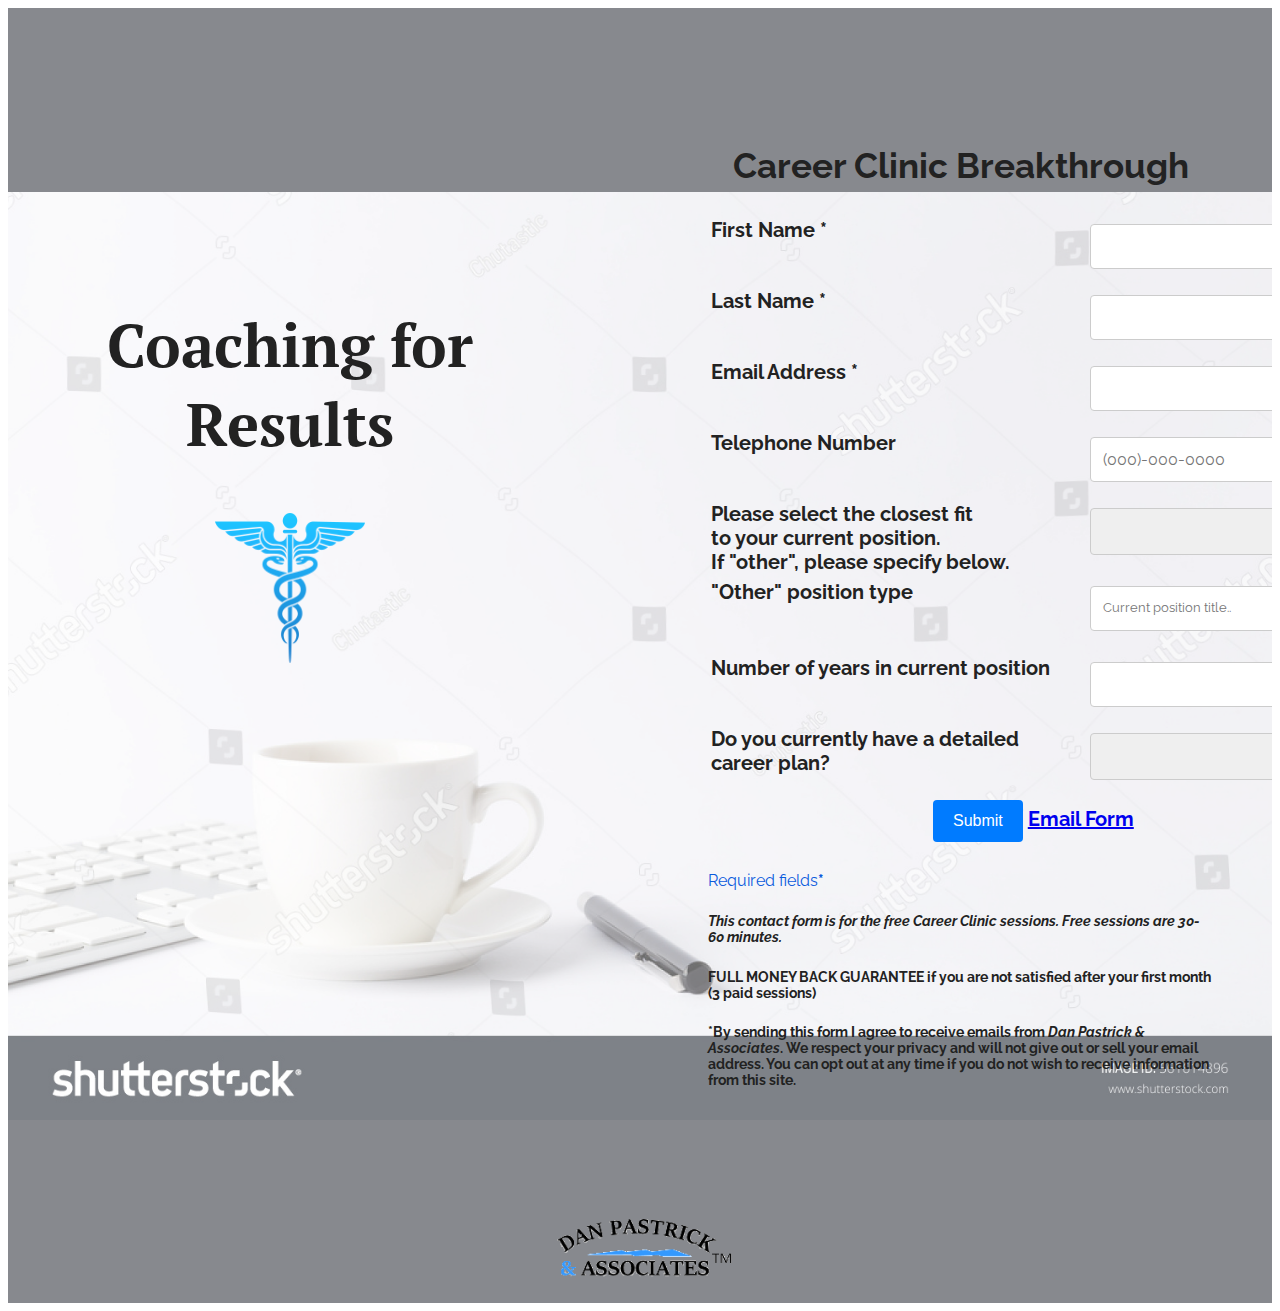
<file: contactform_edit.html>
<!DOCTYPE html>
<html>
<head>
  <meta name="viewport" content="width=device-width, initial-scale=1">
  <meta charset="UTF-8">
  <meta name="description" content="Contact form - Coaching exclusively for medical device engineering professionals.">
  <meta name="keywords" content="30-60-90 Day Plan, Active Training, Additive Manufacturing, AM, Blog, Blogs, Bonus, CAPA, CAPA’s, Career, Careers, Change Management, CI, Clean Room, Clean Rooms, Coaching, Confide, Confidence, Confidential, Continuous Improvement, Contract Manufacturer, Cost Savings, Customer Complaint, Customers, Dan, Dan Pastrick, Delegating, DP, Dumping, Employee, Employees, Engineer, Enterprise Resource Planning, ERP, FDA, Fired, Firefighters, Goals, Head Hunter, Head Hunters, Human Resources, Interview, Interviews, ISO, Job, Job Description, Job Hunting, Job Seeker, Jobs, Layoffs, Leadership, Legacy, Maintenance, Management, Manufacturing, Manufacturing Engineer, Manufacturing Engineering, Marketing, Medical, Medical Device, Medical Devices, New Product Introductions, NPI, Objectives, On-Site Interview, Optimize, Orthopedics, Passive Training, Pastrick, Peer, Peers, Performance, Pro-active, Procedure, Procedures, Process, Processes, Processing, Product Development, Project Management, Projects, Promotion, Quality, Quality Engineer, Reactive, Recognition, Recruiter, Recruiters, Resume, Salary Employee, Salary Increase, Salespeople, Scheduling, Standard Notes, Standard Work, Standardize, Success, Supervisor, Supplier, Supplier, Supplier Support, Support, Support Group, Tasks, Teams, Telecommuting, Termination, Time Management, Trust, Work, Workforce, Workplace, 360 Peer Review, 401(k), 401(k) Program, Annual Review, Benefits, Bonus, Challenged, Challenges, Coach, Coaching, Communication, Competition, Direction, DP, Engineers, Hidden Obstacles, Internal Competition, Job, Job Hunt, Job Hunting, Job Search, Job seeker, Jobs, Maintenance, Management, Management Team, Manufacturing, Medical Device, Medical Device Coach, Medical Devices, Objectives, Online Job Hunt, Online Jobs, Operations, Operations, Overlooked, Peer, Peer Review, Peers, Perceived Value, Perception, Performance, Plan, Potential, Product Development, Professional Coach, Project Leader, Project Manager, Promotion, Promotional Capacity, Quality, Raise, Recognition, Recruiter, Recruiters, Relocation, Resume, Salary, Sr. Project Leader, Sr. Project Manager, Strategy, Supervisor, Support, Team Leader, Teamwork, Terminated, Termination, Trust, Vacation, Year End Review">

  <link rel="stylesheet" type="text/css" href="contact_form.css">
  <link href="https://fonts.googleapis.com/css?family=Raleway" rel="stylesheet">
  <link href="https://fonts.googleapis.com/css?family=PT+Serif" rel="stylesheet">
  <title>Dan Pastrick - Medical Devices: Contact Form</title>
</head>
<body>


<section class="intro">
  <div class="content">
    <div class="mask"></div>
    <div class="container">
      <div class="row">
        <div class="title-column">
          <div class="main-content">
            <div class="text-center main-title">
              <!--<h3>Contact Us</h3>-->
              <h2>Coaching for Results</h2>
            </div>
            <img class="center" src="BACKGROUND_PHOTO_OPTIONS/Caduceus_logo_blue_reduced.png" width="150" height="150">
          </div>
        </div>
        <div class="form-column">
          <div class="form-content">
            <h2>Career Clinic Breakthrough</h2>

<form name="contactform" method="post" action="send_form_email.php">
<table width="650px">
<tr>
 <td style="vertical-align: top">
  <label for="first_name">First Name *</label>
 </td>
 <td style="vertical-align: top">
  <input  type="text" name="first_name" maxlength="50" size="30">
 </td>
</tr>
<tr>
 <td style="vertical-align: top">
  <label for="last_name">Last Name *</label>
 </td>
 <td style="vertical-align: top">
  <input  type="text" name="last_name" maxlength="50" size="30">
 </td>
</tr>
<tr>
 <td style="vertical-align: top">
  <label for="email">Email Address *</label>
 </td>
 <td style="vertical-align: top">
  <input  type="text" name="email" maxlength="50" size="30">
 </td>
</tr>
<tr>
 <td style="vertical-align: top">
  <label for="telephone">Telephone Number</label>
 </td>
 <td style="vertical-align: top">
  <input  type="text" name="telephone" placeholder="(000)-000-0000" maxlength="50" size="30">
 </td>
</tr>
  <tr>
    <td style="vertical-align: top">
      <label for="position">Please select the closest fit<br> to your current position. <br>If "other", please specify below.</label>
    </td>
    <td style="vertical-align: top">
      <select id="position" name="position">
        <option value="blank"></option>
        <option value="senior_staff_mfg_eng">Senior/Staff Manufacturing Engineer</option>
        <option value="senior_staff_product_dev">Senior/Staff Product Development</option>
        <option value="supervisor_mgr_dir">Supervisor/Manager/Director</option>
        <option value="manufacturing_eng">Manufacturing Engineer</option>
        <option value="prod_dev_eng">Product Development Engineering</option>
        <option value="other">Other</option>
      </select>
    </td>
  </tr>
<tr>
  <tr>
    <td style="vertical-align: top">
      <label for="other_position">"Other" position type</label>
    </td>
    <td style="vertical-align: top">
      <textarea id="other_position" name="subject" placeholder="Current position title.." style="height:45px" maxlength="50" size="30"></textarea>
    </td>
  </tr>
  <tr>
    <td style="vertical-align: top">
      <label for="position_years">Number of years in current position</label>
    </td>
    <td style="vertical-align: top">
      <input type="text" id="position_years" name="position_years" placeholder="" maxlength="50" size="30">
    </td>
  </tr>
  <tr>
    <td style="vertical-align: top">
      <label for="career_plan">Do you currently have a detailed career plan?</label>
    </td>
    <td>
      <select id="career_plan" name="career_plan">
        <option value="blank"></option>
        <option value="yes">Yes</option>
        <option value="no">No</option>
      </select>
    </td>
  </tr>




<tr>
 <td colspan="2" style="text-align:center">
  <input type="submit" value="Submit">   <a href="http://www.freecontactform.com/email_form.php">Email Form</a>
 </td>
</tr>
</table>
</form>

            <div class="fine-print">
              <p>Required fields<b>*</b></p>
              <h5><em>This contact form is for the free Career Clinic sessions. Free sessions are 30-60 minutes.</em></h5>
              <h5>FULL MONEY BACK GUARANTEE if you are not satisfied after your first month (3 paid sessions)</h5>
              <h5>*By sending this form I agree to receive emails from <em>Dan Pastrick & Associates</em>. We respect your privacy and will not give out or sell your email address. You can opt out at any time if you do not wish to receive information from this site.</h5>
            </div>
          </div>
        </div>
      </div>
    </div>
    <div class="row">
      <div class="footer-logo-img center">
        <img src="dan_transparent_logo.png" width="225" height="100" alt="dan pastrick & associates logo">
      </div>
    </div>
  </div>

</section>

</body>
</html>
</file>
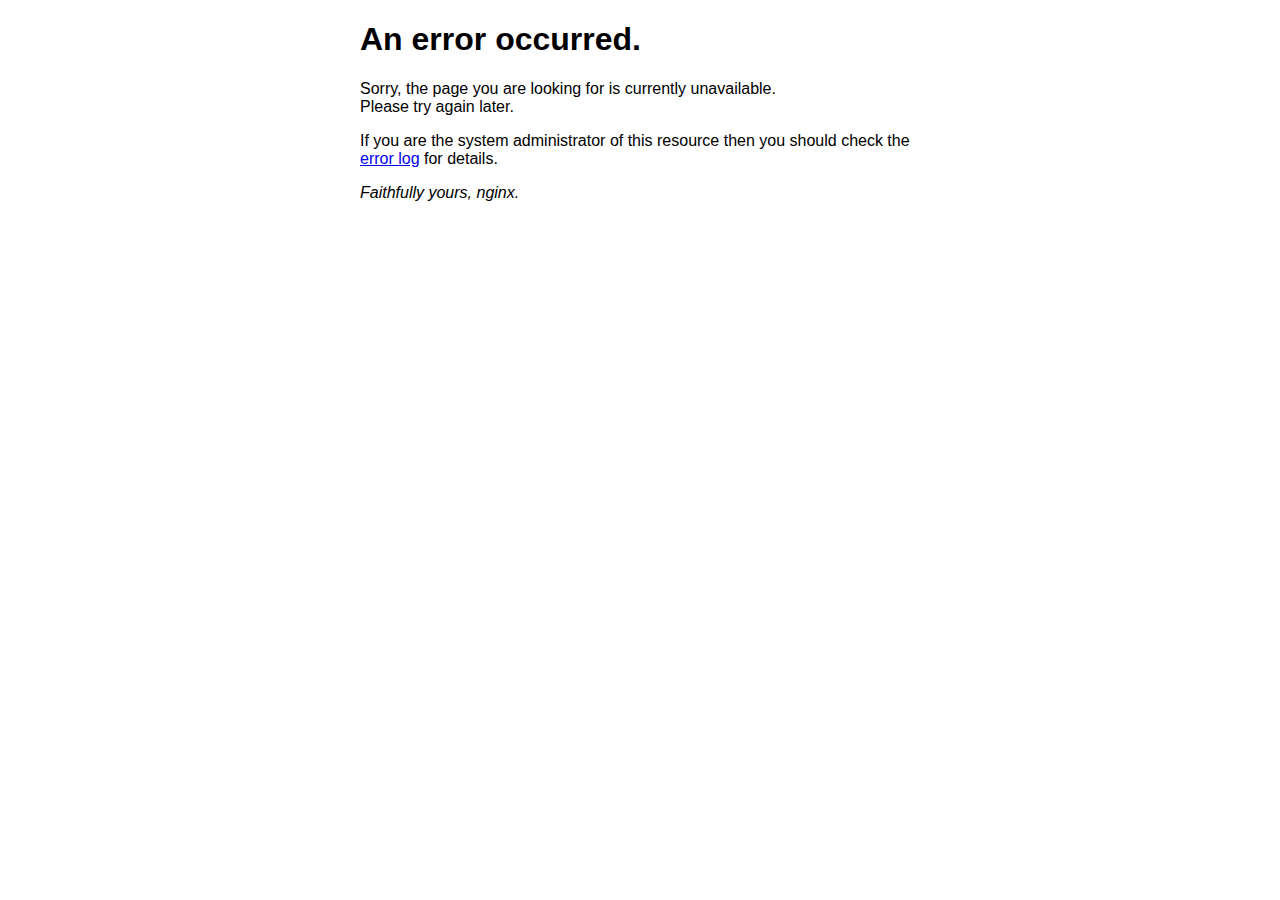
<file: .idea/nginx-1.15.0/html/50x.html>
<!DOCTYPE html>
<html>
<head>
<title>Error</title>
<style>
    body {
        width: 35em;
        margin: 0 auto;
        font-family: Tahoma, Verdana, Arial, sans-serif;
    }
</style>
</head>
<body>
<h1>An error occurred.</h1>
<p>Sorry, the page you are looking for is currently unavailable.<br/>
Please try again later.</p>
<p>If you are the system administrator of this resource then you should check
the <a href="http://nginx.org/r/error_log">error log</a> for details.</p>
<p><em>Faithfully yours, nginx.</em></p>
</body>
</html>
</file>
<file: about.css>
body {
  overflow-x: hidden;
}
.container {
  max-width: 100%;
  overflow-x: hidden;
}

div nav.custom-navbar-text.bg-light.navbar-light#nav{
  background-color: rgba(220, 220, 220, 0.3) !important;
  padding-top: 0;
  padding-bottom: 0;
  margin-top: 1%;
  text-align: left !important;
}

.custom-navbar-text a {
  color: rgb(34, 34, 34);
  display: block;
  font-family: "Raleway", serif;
  font-size: 18px;
  font-weight: bold;
  position: relative;
}

.navbar {
  align-items: center;
  justify-content: flex-start;
}
.menu-title {
  margin-left: 30px;
  float: left;
}

.menu-item {
  margin-left: 30px;
  float: left;
}

* {
  box-sizing: border-box;
}

section {
  width: 100%;
  padding: 0 7%;
  display: table;
  margin: 0;
  max-width: none;
  background-color: #373B44;
  height: 100vh;

&:nth-of-type(2n) {
   background-color: #FE4B74;
 }
}

.intro {
  height: 80vh;
  padding: 0;
}

.content {
  display: table-cell;
  vertical-align: inherit;
  background-image: url("BACKGROUND_PHOTO_OPTIONS/Banner Images/Banner_About shutterstock_280358621_REDUCED_SIZE.jpg");
  background-repeat: no-repeat;
  position: relative;
  background-position: center 0;
  background-size: 100% auto;
  height: 640px;
  width: 772px;
}

.mask {
  position: absolute;
  top: 0;
  left: 0;
  width: 100%;
  height: 100%;
  background-color: #fff;
  opacity:  0.4;
}

.main-title-content, .main-title-banner {
  position: relative;
}


.row.no-gutters {
  text-align: center;
  padding-bottom: 45px;
}

@media (min-width: 560px){
  .container {
    max-width: 1440px;
  }
}


@media (min-width: 560px) {
  .main-title {
    color: rgb(34, 34, 34);
    display: block;
    font-family: "PT Serif", sans-serif;
    font-size: 68px;
    font-weight: bold;
    margin: 10px;
    padding: 5% 10% 2% 10%;
  }
}

.main-title-content {
  color: rgb(34, 34, 34);
  display: block;
  font-family: "Raleway", sans-serif;
  font-size: 18px;
  font-weight: bold;
  padding: 0 38% 0 38%;
  /*margin: 0 10px 0 10px;*/
}

ul.breadcrumbs {
  padding: 0;
}

.cms-breadcrumb .breadcrumbs li {
  display: inline-block;
  font-family: Raleway, sans-serif;
  font-size: 15px;
  font-weight: 700;
  line-height: 1;
  padding: 0 14px;
  color: dimgray;
  position: relative;
}

.cms-breadcrumb .breadcrumbs li a {
  color: rgb(34, 34, 34) ;
}

.cms-breadcrumb .breadcrumbs li a:after {
  content: "|";
  font-size: 12px;
  position: absolute;
  right: -3px;
  top: 1px;
}

.mission-statement h2 {
  color: rgb(40, 40, 40);
  font-family: "PT Serif", sans-serif;
  font-size: 30px;
  font-weight: bold;
  padding-top: 8%;
  padding-left: 10%;
  padding-right: 10%;
}

.mission-statement p{
  color: rgb(40, 40, 40);
  font-family: "Raleway", sans-serif;
  font-size: 20px;
  font-weight: normal;
  padding-left: 20%;
  padding-right: 20%;
  padding-top: 2%;
  word-wrap: break-word;
}

.meet-dan-container {
  color: rgb(40, 40, 40);
  font-family: "PT Serif", sans-serif;
  font-size: 30px;
  font-weight: bold;
  margin-top: 5%;
  padding: 10% 0 5% 10%;
  position: relative;
}

@media (min-width: 760px) {
  .meet-dan-container:after {
    content: "";
    display: inline-block;
    position: absolute;
    top: 0;
    left: 0;
    background-image: url("BACKGROUND_PHOTO_OPTIONS/white-1866105_1920.jpg");
    width: 100%;
    height: 100%;
    opacity: 0.2;
    z-index: -1;
    margin-top: 60px;
    padding-bottom: 20px;
  }
}

.dan-image  img{
  border: solid rgb(227, 230, 234) 4px;
}

.flex-container {
  display: -webkit-box; /* OLD - iOS 6-, Safari 3.1-6, BB7 */
  display: -ms-flexbox; /* TWEENER - IE 10 */
  display: -webkit-flex; /* NEW - Safari 6.1+. iOS 7.1+, BB10 */
  display: flex;
  justify-content: center;
  align-items: center;
}


.meet-title h3 {
  color: rgb(40, 40, 40);
  font-family: "PT Serif", sans-serif;
  font-size: 20px;
  font-weight: bold;
  padding-top: 5%;
}

.meet-cert-title p {
  color: rgb(40, 40, 40);
  font-family: "Raleway", sans-serif;
  font-size: 16px;
  font-weight: normal;
  margin-bottom: 0;
}

.meet-dan-content {
  padding-right: 20%;
  padding-left: 5%;
  padding-top: 5%;
}

.meet-dan-info p {
  font-family: "Raleway", sans-serif;
  font-size: 16px;
  font-weight: normal;
  padding-top: 2%;
}

.dark-background {
  content : "";
  display: block;
  position: absolute;
  background-image: url("BACKGROUND_PHOTO_OPTIONS/white-1866105_1920.jpg");
  width: 100%;
  height: 105%;
  opacity : 0.3;
  z-index: -1;
}

.content {
  padding: 0 18px;
  max-height: 0;
  overflow: hidden;
  transition: max-height 0.2s ease-out;
  background-color: #f1f1f1;
}

.footer-area  {
  margin-top: 5%;
  padding-top: 5%;
}

@media (min-width: 760px) {
  .footer-container-columns {
    margin: 0 5% 0 5%;
    padding: auto;
  }
}

@media (min-width: 760px) {
  .footer-contact {
    color: rgb(34, 34, 34);
    font-family: "Raleway", sans-serif;
    font-size: 18px;
    font-weight: 800;
    line-height: 30px;
    padding-top: 35px;
    padding-left: 50px;
    padding-right: 30px;
  }
}

@media (min-width: 760px) {
  .footer-contact-info {
    color: grey;
    font-family: "Raleway", sans-serif;
    font-size: 15px;
    line-height: 23px;
    padding-left: 50px;
    padding-right: 30px;
  }
}

@media (min-width: 760px) {
  .footer-container {
    position: relative;
    padding-top: 65px;
    padding-bottom: 50px;
    margin-top: 15px;
    margin-left: auto;
    margin-right: auto;
  }
}

@media (min-width: 760px) {
  .footer-container:after {
    content: "";
    display: inline-block;
    position: absolute;
    top: 0;
    left: 0;
    background-image: url("BACKGROUND_PHOTO_OPTIONS/white-1866105_1920.jpg");
    width: 100%;
    height: 100%;
    opacity: 0.2;
    z-index: -1;
    margin-top: 30px;
    padding-bottom: 20px;
  }
}

/*.dev-credits {*/
  /*color: grey;*/
  /*display: inline-block;*/
  /*font-family: "Raleway", sans-serif;*/
  /*font-size: 15px;*/
/*}*/

@media (min-width: 760px) {
  .footer-logo {
    display: block;
    float: left;
    padding-left: 40%;
  }
}

.footer-logo-img {
  display: block;
  margin: 0 auto;
}

@media (min-width: 760px) {
  .social-media-blog-icons {
    position: absolute;
    right: 5%;
    top: 75%;
    display: inline-flex;
    -webkit-transition-duration: 0.4s; /* Safari */
    transition-duration: 0.4s;
  }
}

.linkedin-button{
  padding: 3px 3px;
}

.linkedin-button:hover {
  opacity: 0.6;
  /*box-shadow: 0 12px 16px 0 rgba(0, 0, 0, 0.24);*/
}
.blog-button {
  padding: 3px 3px;
}

.blog-button:hover {
  opacity: 0.6;
  /*box-shadow: 0 12px 16px 0 rgba(0, 0, 0, 0.24);*/
}
.portfolio-button {
  padding: 3px 3px;
}

.portfolio-button:hover {
  opacity: 0.6;
  /*box-shadow: 0 12px 16px 0 rgba(0, 0, 0, 0.24);*/
}


.footer-button-to-top {
  position: relative;
  text-align: right;
  margin-right: 5px;
}

.back-to-top:hover {
  opacity: 0.6;
}
@media (min-width: 760px) {
  .button .fa-chevron-up {
    /*background: none;*/
    /*margin: 0;*/
    /*position: fixed;*/
    /*display: inline-block;*/
    /*bottom: 0;*/
    /*right: 0;*/
    /*width: 70px;*/
    /*height: 70px;*/
    /*z-index: 100;*/
    /*display: none;*/
    /*text-decoration: none;*/
    color: #ffffff;
    -webkit-transition-duration: 0.4s; /* Safari */
    transition-duration: 0.4s;
  }
}
</file>
<file: contact.css>
body {
  overflow-x: hidden;
}
.container {
  max-width: 100%;
  overflow-x: hidden;
}

div nav.custom-navbar-text.bg-light.navbar-light#nav{
  background-color: rgba(220, 220, 220, 0.3) !important;
  padding-top: 0;
  padding-bottom: 0;
  margin-top: 1%;
  text-align: left !important;
}

.custom-navbar-text a {
  color: rgb(34, 34, 34);
  display: block;
  font-family: "Raleway", serif;
  font-size: 18px;
  font-weight: bold;
  position: relative;
}

.navbar {
  align-items: center;
  justify-content: flex-start;
}
.menu-title {
  margin-left: 30px;
  float: left;
}

.menu-item {
  margin-left: 30px;
  float: left;
}

* {
  box-sizing: border-box;
}

section {
  width: 100%;
  padding: 0 7%;
  display: table;
  margin: 0;
  max-width: none;
  background-color: #373B44;
  height: 100vh;

&:nth-of-type(2n) {
   background-color: lightgray;
 }
}

.intro {
  height: 80vh;
  padding: 0;
}

.content {
  display: table-cell;
  vertical-align: inherit;
  background-image: url("BACKGROUND_PHOTO_OPTIONS/Banner Images/Banner_Contact shutterstock_248048878_REDUCED_SIZE.jpg");
  background-repeat: no-repeat;
  position: relative;
  background-position: top center;
  background-size: 100% auto;
  height: 640px;
  width: 772px;
}

.mask {
  position: absolute;
  top: 0;
  left: 0;
  width: 100%;
  height: 100%;
  background-color: #fff;
  opacity:  0.4;
}

.main-title-content, .main-title-banner {
  position: relative;
}


.row.no-gutters {
  text-align: center;
  padding-bottom: 45px;
}

@media (min-width: 560px){
  .container {
    max-width: 1440px;
  }
}


@media (min-width: 560px) {
  .main-title {
    color: rgb(34, 34, 34);
    display: block;
    font-family: "PT Serif", sans-serif;
    font-size: 68px;
    font-weight: bold;
    margin: 10px;
    padding: 5% 10% 0 10%;
  }
}

.main-title-content {
  color: rgb(34, 34, 34);
  display: block;
  font-family: "Raleway", sans-serif;
  font-size: 18px;
  font-weight: bold;
  padding: 0 30% 0 30%;
  /*margin: 0 10px 0 10px;*/
}

ul.breadcrumbs {
  padding: 0;
}

.cms-breadcrumb .breadcrumbs li {
  display: inline-block;
  font-family: Raleway, sans-serif;
  font-size: 15px;
  font-weight: 700;
  line-height: 1;
  padding: 0 14px;
  color: dimgray;
  position: relative;
}

.cms-breadcrumb .breadcrumbs li a {
  color: rgb(34, 34, 34) ;
}

.cms-breadcrumb .breadcrumbs li a:after {
  content: "|";
  font-size: 12px;
  position: absolute;
  right: -3px;
  top: 1px;
}

.contact-main-container  {
  color: rgb(40, 40, 40);
  font-family: "PT Serif", sans-serif;
  font-size: 30px;
}

@media (min-width: 760px) {
  .contact-container-columns {
    margin: 0 5% 0 5%;
    padding: auto;
  }
}

.contact-button-container {
  color: rgb(34, 34, 34);
  font-family: "Raleway", sans-serif;
  font-size: 18px;
  line-height: 30px;
  padding-left: 10%;
  padding-right: 10%;

}

.contact-container-columns h2 {
  color: rgb(40, 40, 40);
  font-family: "PT Serif", sans-serif;
  font-size: 30px;
  font-weight: bold;
  padding-top: 8%;
}

@media (min-width: 760px) {
  .contact-info {
    color: rgb(34, 34, 34);
    font-family: "Raleway", sans-serif;
    font-size: 18px;
    font-weight: 800;
    line-height: 30px;
    padding-top: 35px;
    padding-left: 50px;
    padding-right: 30px;
  }
}

@media (min-width: 760px) {
  .contact-main-info {
    color: grey;
    font-family: "Raleway", sans-serif;
    font-size: 15px;
    line-height: 23px;
    padding-left: 50px;
    padding-right: 30px;
  }
}

.button-center {
  padding-bottom: 8%;
}

.btn-primary.btn {
  /*margin-top: 15px;*/
}

.btn-primary.btn a {
  color: white;
}

.mi_map {
  display: table-cell;
  vertical-align: inherit;
  background-image: url("BACKGROUND_PHOTO_OPTIONS/St Joe Map.JPG");
  background-repeat: no-repeat;
  position: relative;
  background-position: center center;
  background-size: 100% auto;
}

.dark-background {
  content : "";
  display: block;
  position: absolute;
  background-image: url("BACKGROUND_PHOTO_OPTIONS/white-1866105_1920.jpg");
  width: 100%;
  height: 105%;
  opacity : 0.3;
  z-index: -1;
}

.content {
  padding: 0 18px;
  max-height: 0;
  overflow: hidden;
  transition: max-height 0.2s ease-out;
  background-color: #f1f1f1;
}

.footer-area  {
  margin-top: 5%;
}

@media (min-width: 760px) {
  .footer-container-columns {
    margin: 0 5% 0 5%;
    padding: auto;
  }
}

@media (min-width: 760px) {
  .footer-contact {
    color: rgb(34, 34, 34);
    font-family: "Raleway", sans-serif;
    font-size: 18px;
    font-weight: 800;
    line-height: 30px;
    padding-top: 35px;
    padding-left: 50px;
    padding-right: 30px;
  }
}

@media (min-width: 760px) {
  .footer-contact-info {
    color: grey;
    font-family: "Raleway", sans-serif;
    font-size: 15px;
    line-height: 23px;
    padding-left: 50px;
    padding-right: 30px;
  }
}

@media (min-width: 760px) {
  .footer-container {
    position: relative;
    padding-top: 65px;
    padding-bottom: 50px;
    margin-top: 15px;
    margin-left: auto;
    margin-right: auto;
  }
}

@media (min-width: 760px) {
  .footer-container:after {
    content: "";
    display: inline-block;
    position: absolute;
    top: 0;
    left: 0;
    background-image: url("BACKGROUND_PHOTO_OPTIONS/white-1866105_1920.jpg");
    width: 100%;
    height: 100%;
    opacity: 0.2;
    z-index: -1;
    margin-top: 30px;
    padding-bottom: 20px;
  }
}

@media (min-width: 760px) {
  .footer-logo {
    display: inline-block;
    float: left;
    padding-left: 40%;
  }
}

.footer-logo-img {
  display: block;
  margin: 0 auto;
}

@media (min-width: 760px) {
  .social-media-blog-icons {
    position: absolute;
    right: 5%;
    top: 75%;
    display: inline-flex;
    -webkit-transition-duration: 0.4s; /* Safari */
    transition-duration: 0.4s;
  }
}

.linkedin-button{
  padding: 3px 3px;
}

.linkedin-button:hover {
  opacity: 0.6;
  /*box-shadow: 0 12px 16px 0 rgba(0, 0, 0, 0.24);*/
}
.blog-button {
  padding: 3px 3px;
}

.blog-button:hover {
  opacity: 0.6;
  /*box-shadow: 0 12px 16px 0 rgba(0, 0, 0, 0.24);*/
}
.portfolio-button {
  padding: 3px 3px;
}

.portfolio-button:hover {
  opacity: 0.6;
  /*box-shadow: 0 12px 16px 0 rgba(0, 0, 0, 0.24);*/
}


.footer-button-to-top {
  position: relative;
  text-align: right;
  margin-right: 5px;
}

.back-to-top:hover {
  opacity: 0.6;
}
@media (min-width: 760px) {
  .button .fa-chevron-up {
    /*background: none;*/
    /*margin: 0;*/
    /*position: fixed;*/
    /*display: inline-block;*/
    /*bottom: 0;*/
    /*right: 0;*/
    /*width: 70px;*/
    /*height: 70px;*/
    /*z-index: 100;*/
    /*display: none;*/
    /*text-decoration: none;*/
    color: #ffffff;
    -webkit-transition-duration: 0.4s; /* Safari */
    transition-duration: 0.4s;
  }
}
</file>
<file: contact_completion_form.css>
body {
  font-family: Raleway, sans-serif;
  overflow-x: hidden;
}

.container {
  max-width: 100%;
  overflow-x: hidden;
  border-radius: 5px;
  /*background-color: #f2f2f2;*/
  padding: 5%;
}

section {
  width: 100%;
  padding: 0 7%;
  display: table;
  margin: 0;
  max-width: none;
  background-color: #fcfdff;
  height: 100vh;
}

&:nth-of-type(2n) {
   background-color: #FE4B74;
 }


.intro {
  height: 80vh;
  padding: 0;
}

.content {
  display: table-cell;
  position: relative;
  background-position: center;
  background-size: auto 100%;
  resize: vertical;
  background-image: url("BACKGROUND_PHOTO_OPTIONS/Banner Images/shutterstock_561614896 (1).jpg");
  background-repeat: no-repeat;
  vertical-align: inherit;
}

.mask {
  position: absolute;
  top: 0;
  left: 0;
  width: 100%;
  height: 100%;
  background-color: #fff;
  opacity:  0.4;
  resize: vertical;
}

.row {
  display: flex;
  margin-right: -15px;
  margin-left: -15px;
}

.title-column {
  width: 40%;
}

.form-column {
  width: 60%;
}

.form-content, .main-title {
  position: relative;
}

.container-columns {
  margin: 0 5% 0 5%;
  /*padding: auto;*/
}

/*div.main-content {*/
  /*margin-top: 50%;*/
/*}*/

.main-title h2 {
  color: rgb(34, 34, 34);
  display: block;
  font-family: "PT Serif", sans-serif;
  font-size: 60px;
  font-weight: bold;
  margin-left: auto;
  margin-right: auto;
}

h3 {
  font-family: "PT Serif", sans-serif;
  font-size: 68px;
  margin: 13% 0 0 0;
  text-align: center;
}

h2 {
  font-family: Raleway, sans-serif;
  font-size: 35px;
  margin: 15% 0 5% 0;
  text-align: center;
}

img {
  position: relative;
}

.center {
  display: table;
  margin-left: auto;
  margin-right: auto;
}

.form-content {
  color: rgb(34, 34, 34);
  font-family: "Raleway", sans-serif;
  font-size: 20px;
  font-weight: bold;
  margin: 10px;
  padding: 5% 0 2% 25%;
}

input[type=text], select, textarea {
  width: 100%;
  padding: 12px;
  border: 1px solid #ccc;
  border-radius: 4px;
  box-sizing: border-box;
  font-family: "Raleway", sans-serif;
  margin-top: 6px;
  margin-bottom: 16px;
  resize: vertical;
}

input,select {
  font-size: 16px;
}

input[type=submit] {
  background-color: rgb(0,123,255);
  color: white;
  padding: 12px 20px;
  border: none;
  border-radius: 4px;
  cursor: pointer;
}

input[type=submit]:hover {
  background-color: rgb(4, 77, 204);
}

.fine-print {
  color: rgb(34, 34, 34);
  font-family: "Raleway", sans-serif;
  font-size: 17px;
  font-weight: normal;
  margin-top: 5%
}

.fine-print p {
  color: rgb(11, 91, 221);
  font-family: "Raleway", sans-serif;
  font-size: 16px;
  font-weight: normal;
}

.footer-logo {
  display: block;
}

.footer-logo-img .center {
  display: block;
  margin-left: auto;
  margin-right: auto;
}


.button-center {
  padding-bottom: 45px;
  position: relative;
}

.btn-primary.btn {
  /*margin-top: 15px;*/
}

.btn-primary.btn a {
  color: white;
}
</file>
<file: contact_form.css>
body {
  font-family: Raleway, sans-serif;
  overflow-x: hidden;
}

.container {
  max-width: 100%;
  overflow-x: hidden;
  border-radius: 5px;
  /*background-color: #f2f2f2;*/
  padding: 5%;
  }

section {
  width: 100%;
  padding: 0 7%;
  display: table;
  margin: 0;
  max-width: none;
  background-color: #373B44;
  height: 100vh;

&:nth-of-type(2n) {
   background-color: #FE4B74;
 }
}

.intro {
  height: 80vh;
  padding: 0;
}

.content {
  display: table-cell;
  vertical-align: inherit;
  background-image: url("BACKGROUND_PHOTO_OPTIONS/Banner Images/Contact_Form_stock-photo-office-desk-table-with-computer-pen-and-coffee-cup-561614896.jpg");
  background-repeat: no-repeat;
  position: relative;
  background-position:  center;
  background-size: 100% auto;
  height: 640px;
  width: 772px;
  resize: vertical;
}

.mask {
  position: absolute;
  top: 0;
  left: 0;
  width: 100%;
  height: 100%;
  background-color: #fff;
  opacity:  0.4;
  resize: vertical;
}

.row {
  display: flex;
  margin-right: -15px;
  margin-left: -15px;
}

.title-column {
  width: 40%;
}

.form-column {
  width: 60%;
}

.form-content, .main-title {
  position: relative;
}

.container-columns {
  margin: 0 5% 0 5%;
  /*padding: auto;*/
}

div.main-content {
  margin-top: 50%;
}

.main-title h2 {
  color: rgb(34, 34, 34);
  display: block;
  font-family: "PT Serif", sans-serif;
  font-size: 60px;
  font-weight: bold;
  margin-left: auto;
  margin-right: auto;
}

h3 {
  font-family: "PT Serif", sans-serif;
  font-size: 68px;
  margin: 13% 0 0 0;
  text-align: center;
}

h2 {
  font-family: Raleway, sans-serif;
  font-size: 35px;
  /*margin: 5% 30% 5% 30%;*/
  text-align: center;
}

img {
  position: relative;
}

.center {
  display: block;
  margin-left: auto;
  margin-right: auto;
}

.form-content {
  color: rgb(34, 34, 34);
  font-family: "Raleway", sans-serif;
  font-size: 20px;
  font-weight: bold;
  margin: 10px;
  padding: 5% 0 2% 25%;
}

input[type=text], select, textarea {
  width: 100%;
  padding: 12px;
  border: 1px solid #ccc;
  border-radius: 4px;
  box-sizing: border-box;
  font-family: "Raleway", sans-serif;
  margin-top: 6px;
  margin-bottom: 16px;
  resize: vertical;
}

input,select {
  font-size: 16px;
}

input[type=submit] {
  background-color: rgb(0,123,255);
  color: white;
  padding: 12px 20px;
  border: none;
  border-radius: 4px;
  cursor: pointer;
}

input[type=submit]:hover {
  background-color: rgb(4, 77, 204);
}

.fine-print {
  color: rgb(34, 34, 34);
  font-family: "Raleway", sans-serif;
  font-size: 17px;
  font-weight: normal;
  margin-top: 5%
}

.fine-print p {
  color: rgb(11, 91, 221);
  font-family: "Raleway", sans-serif;
  font-size: 16px;
  font-weight: normal;
}

.footer-logo {
  display: block;
}

.footer-logo-img .center {
  display: block;
  margin-left: auto;
  margin-right: auto;
}
</file>
